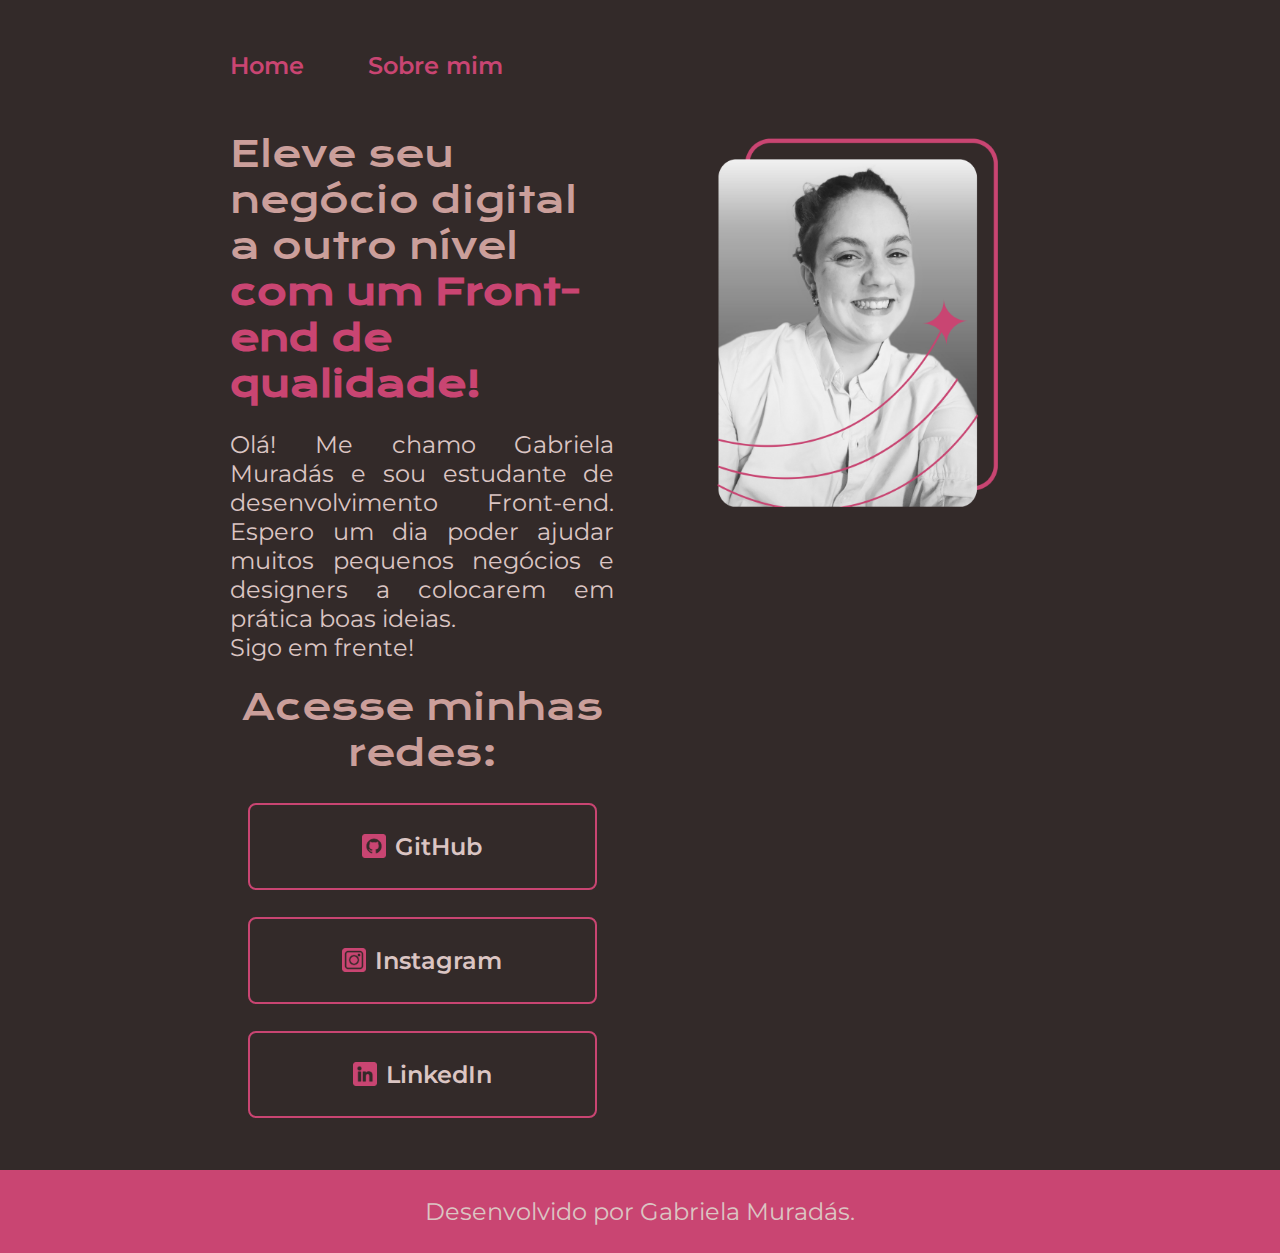
<file: index.html>
<!DOCTYPE html>
<html lang="pt-br">

<head>
    <meta charset="UTF-8">
    <meta http-equiv="X-UA-Compatible" content="IE=edge">
    <meta name="viewport" content="width=device-width, initial-scale=1.0">
    <title>Gabriela Muradás | Home</title>
    <link rel="stylesheet" href="/style.css">
</head>

<body>
    <header class="cabecalho">
        <nav class="cabecalho__menu">
            <a href="/index.html" class="cabecalho__menu__itens" >Home</a>
            <a href="/about.html" class="cabecalho__menu__itens">Sobre mim</a>
        </nav>
    </header>
    <main class="apresentacao">
        <section class="apresentacao__conteudo">
            <h1 class="apresentacao__conteudo__titulo">Eleve seu negócio digital a outro nível<strong 
            class="titulo-destaque"> com um Front-end de qualidade!
            </strong></h1>
            <p class="apresentacao__conteudo__texto">Olá! Me chamo Gabriela Muradás e sou estudante de desenvolvimento
            Front-end. Espero um dia poder ajudar muitos  pequenos negócios e designers a
            colocarem em prática boas ideias.
            <br>Sigo em frente!</p>
            <div class="apresentacao__links">
                <h2 class="apresentacao__links__subtitulo">Acesse minhas redes:</h2>
                <a class="apresentacao__links__nav" href="https://github.com/G-Muradas">
                    <img src="/Logo-github.png" alt="Logo Github">GitHub
                </a>
                <a class="apresentacao__links__nav" href="https://www.instagram.com/eai.bi/">
                    <img src="/Logo-instagram.png" alt="Logo Instagram">Instagram 
                </a>
                <a class="apresentacao__links__nav" href="https://www.linkedin.com/in/gabriela-muradas/">                    
                    <img src="/Logo-linkedin.png" alt="Logo LinkedIn">LinkedIn
                </a>
            </div>
        </section>
        <img src="/foto-edit.png" class="imagem" alt="Foto de Gabriela Muradás">
    </main>
    <footer>
        <p class="rodape">Desenvolvido por Gabriela Muradás.</p>
    </footer>
</body>

</html>
</file>
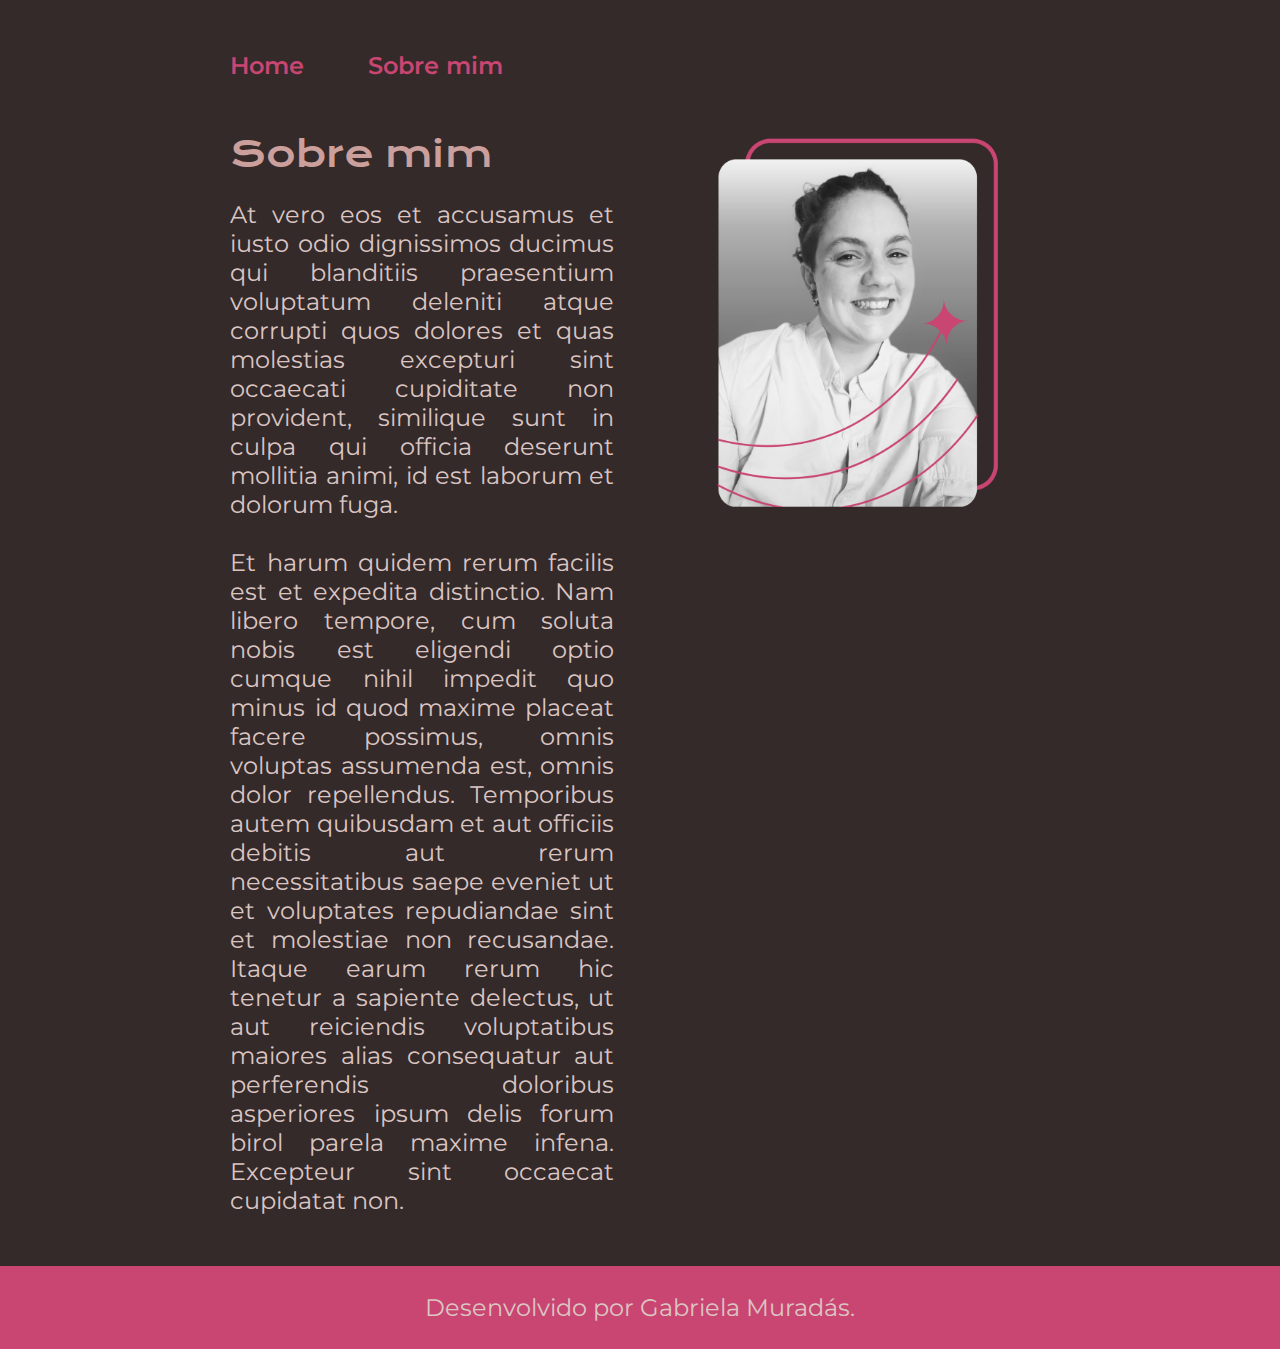
<file: about.html>
<!DOCTYPE html>
<html lang="pt-br">

<head>
    <meta charset="UTF-8">
    <meta http-equiv="X-UA-Compatible" content="IE=edge">
    <meta name="viewport" content="width=device-width, initial-scale=1.0">
    <title>Gabriela Muradás | Sobre mim</title>
    <link rel="stylesheet" href="/style.css">
</head>

<body>
    <header class="cabecalho">
        <nav class="cabecalho__menu">
            <a href="/index.html" class="cabecalho__menu__itens" >Home</a>
            <a href="/about.html" class="cabecalho__menu__itens">Sobre mim</a>
        </nav>
    </header>
    <main class="apresentacao">
        <section class="apresentacao__conteudo">
            <h1 class="apresentacao__conteudo__titulo">Sobre mim</h1>
            <p class="apresentacao__conteudo__texto">At vero eos et accusamus et iusto odio dignissimos ducimus qui blanditiis praesentium voluptatum deleniti atque corrupti quos dolores et quas molestias excepturi sint occaecati cupiditate non provident, similique sunt in culpa qui officia deserunt mollitia animi, id est laborum et dolorum fuga.
                <br>
                <br>
                Et harum quidem rerum facilis est et expedita distinctio. Nam libero tempore, cum soluta nobis est eligendi optio cumque nihil impedit quo minus id quod maxime placeat facere possimus, omnis voluptas assumenda est, omnis dolor repellendus. Temporibus autem quibusdam et aut officiis debitis aut rerum necessitatibus saepe eveniet ut et voluptates repudiandae sint et molestiae non recusandae. Itaque earum rerum hic tenetur a sapiente delectus, ut aut reiciendis voluptatibus maiores alias consequatur aut perferendis doloribus asperiores ipsum delis forum birol parela maxime infena. Excepteur sint occaecat cupidatat non.
            </p>
        </section>
        <img src="/foto-edit.png" class="imagem" alt="Foto de Gabriela Muradás">
        </main>
    <footer>
        <p class="rodape">Desenvolvido por Gabriela Muradás.</p>
    </footer>
</body>

</html>
</file>
<file: style.css>
@import url('https://fonts.googleapis.com/css2?family=Krona+One&family=Montserrat:wght@400;600&display=swap');

:root {
    --cor-primaria: #332a29;
    --cor-secundaria: #dbc5c3;
    --cor-tercearia: #cb9f9b;
    --cor-destaque:#c94572;
    --cor-hover:  #95695e;
    --fonte-titulo: 'Krona One', sans-serif;
    --fonte-texto: 'Montserrat', sans-serif;
    --tamanho-titulo: 2.25rem;
    --tamanho-texto: 1.5rem;
/*     
    --cor-primaria: #5800FF;
    --cor-secundaria: #72FFFF;
    --cor-destaque:#00D7FF;
    --cor-hover:  #0096FF; */
}

*{
    margin: 0;
    padding: 0;
}

body{
    box-sizing: border-box;
    background-color: var(--cor-primaria);
    color: var(--cor-secundaria);
    width: 100vw;
}

.cabecalho__menu {
    margin: 4% 0 0 18%;
    display: flex;
    gap: 5vw;
}

.cabecalho__menu__itens {
    color: var(--cor-destaque);
    font-weight: 600;
    font-size: var(--tamanho-texto);
    font-family: var(--fonte-texto); 
    text-decoration: none;
}

.apresentacao{
    margin: 4% 18%;
    display: flex;
    align-items:start;
    justify-content: space-between;
    gap: 5vh;
    width: 60vw;
}
.apresentacao__conteudo{
    width: 50%;
    padding: 0;
    display: flex;
    flex-direction: column;
    gap: 2.5vh;
    align-items: center;
}

.apresentacao__links__subtitulo,
.apresentacao__conteudo__titulo{
    font-size: var(--tamanho-titulo);
    font-family: var(--fonte-titulo);
    width: 100%;
    font-weight: 500;
    color: var(--cor-tercearia);
}

.titulo-destaque{
    color: var(--cor-destaque);
}

.apresentacao__conteudo__texto{
    font-size: var(--tamanho-texto);
    font-family: var(--fonte-texto);
    width: 100%;
    text-align: justify;
}

.apresentacao__links{
    display: flex;
    flex-direction: column;
    justify-content: space-between;
    align-items: center;
    text-align: center;
    gap: 3vh;
}

.apresentacao__links__nav{
    display: flex;
    align-content: center;
    justify-content: center;
    gap: 1vh;
    border: 2.5px solid var(--cor-destaque);
    width: 90%;
    text-align: center;
    border-radius: 8px;
    font-size: var(--tamanho-texto);
    font-weight: 600;
    padding: 3vh 0;
    text-decoration: none;
    color: var(--cor-secundaria);
    font-family: var(--fonte-texto);
}

.apresentacao__links__nav img {
    height: var(--tamanho-texto);
    padding-top: 0.5%;
}

.apresentacao__links__nav:hover {
    background-color: var(--cor-tercearia);
    color: var(--cor-primaria);
    transition-delay: 100ms; 
}

.apresentacao__links__nav:active {
    color: var(--cor-secundaria);
    background-color: var(--cor-primaria);
}

.imagem {
    width: 22vw;
    align-self: baseline, left;
}

.rodape {
    padding: 3vh 0;
    color: var(--cor-secundaria);
    background-color: var(--cor-destaque);
    text-align: center;
    font-family: var(--fonte-texto);
    font-size: var(--tamanho-texto);
}


@media (max-width: 1000px) {
    .cabecalho {
        padding: 3vh 0;
    }

    .cabecalho__menu {
        width: auto;
        display: flex;
        justify-content: space-evenly;
        margin: 5% 10%;
        margin-bottom: 0;
    }
    
    .apresentacao {
        flex-direction: column-reverse;
        padding: 5%;
        justify-content: center;
        margin: 0 5vw 10vh 5vw;
        gap: 8vh;
    }

    .apresentacao__conteudo {
        display: flex;
        width: 80vw;
        gap: 5vh;
    }

    .imagem {
        width: 75vw;
        height:fit-content
    }
    
}
</file>
